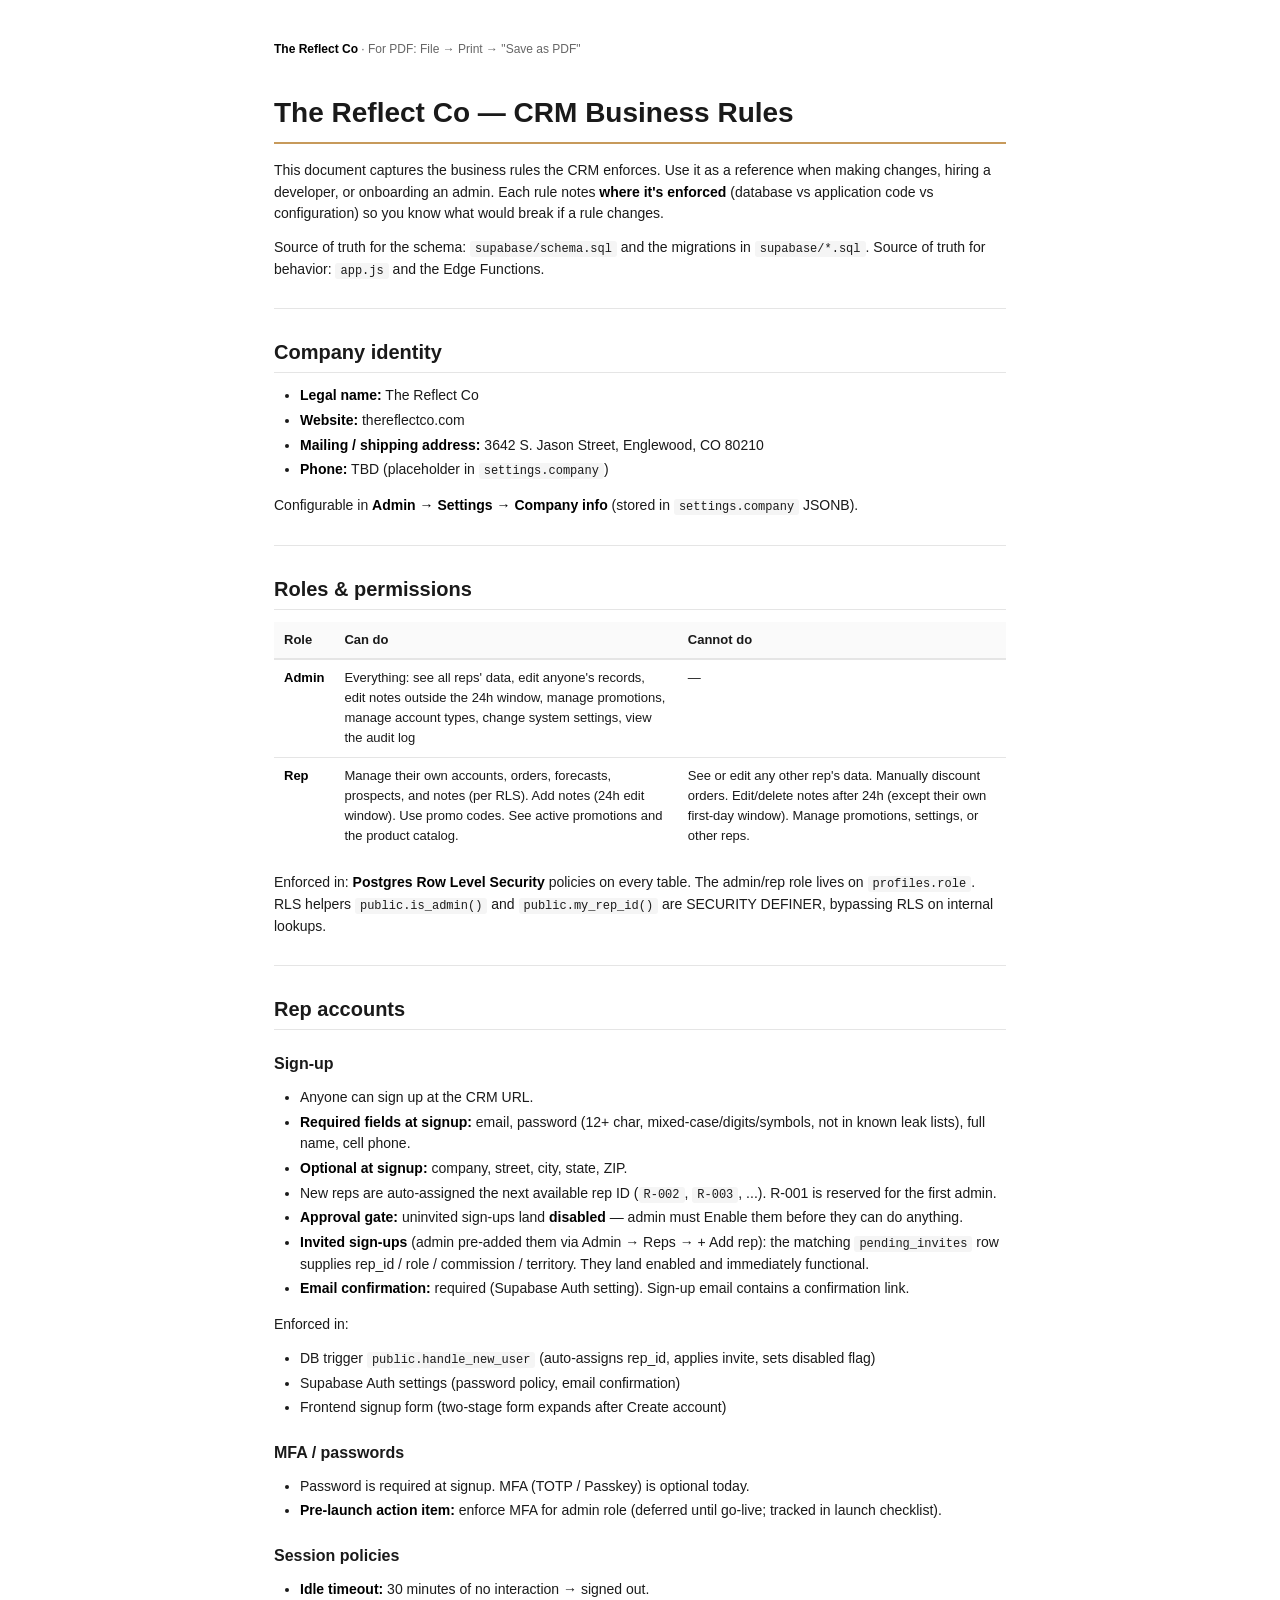
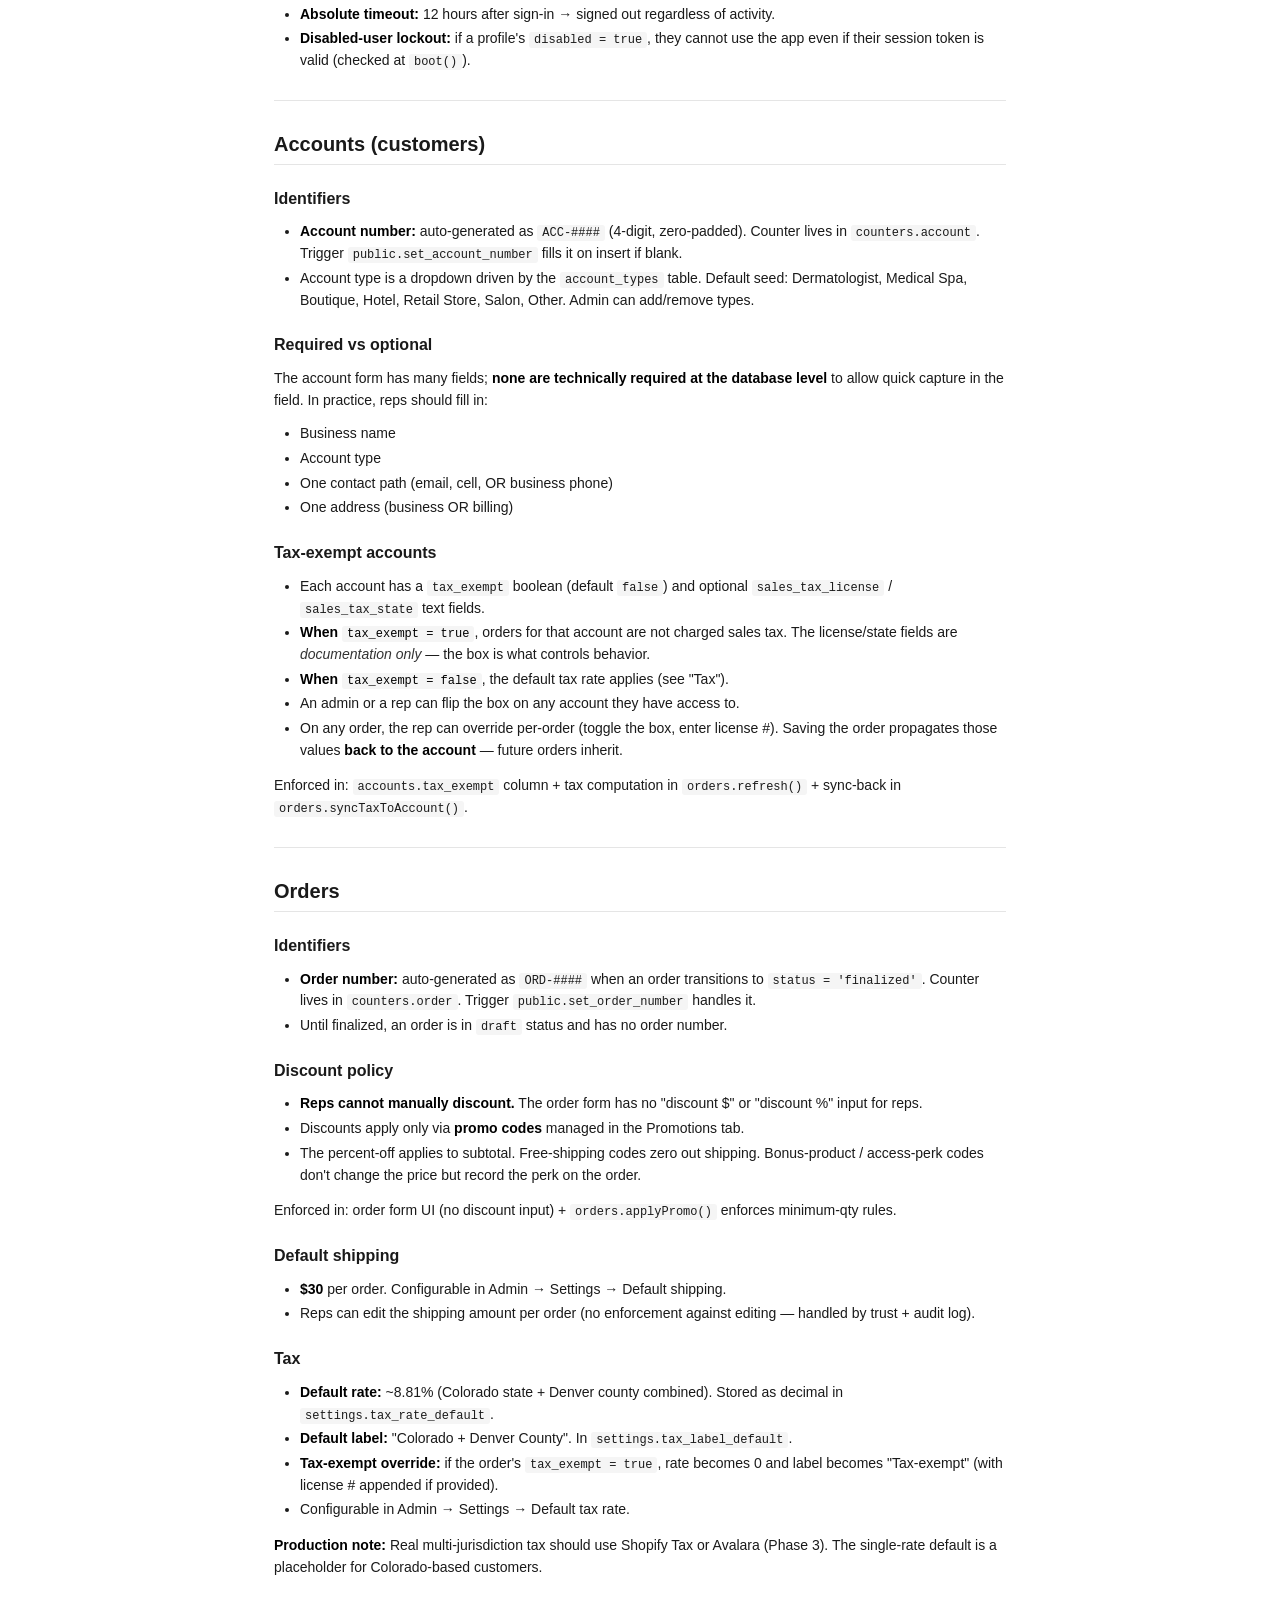
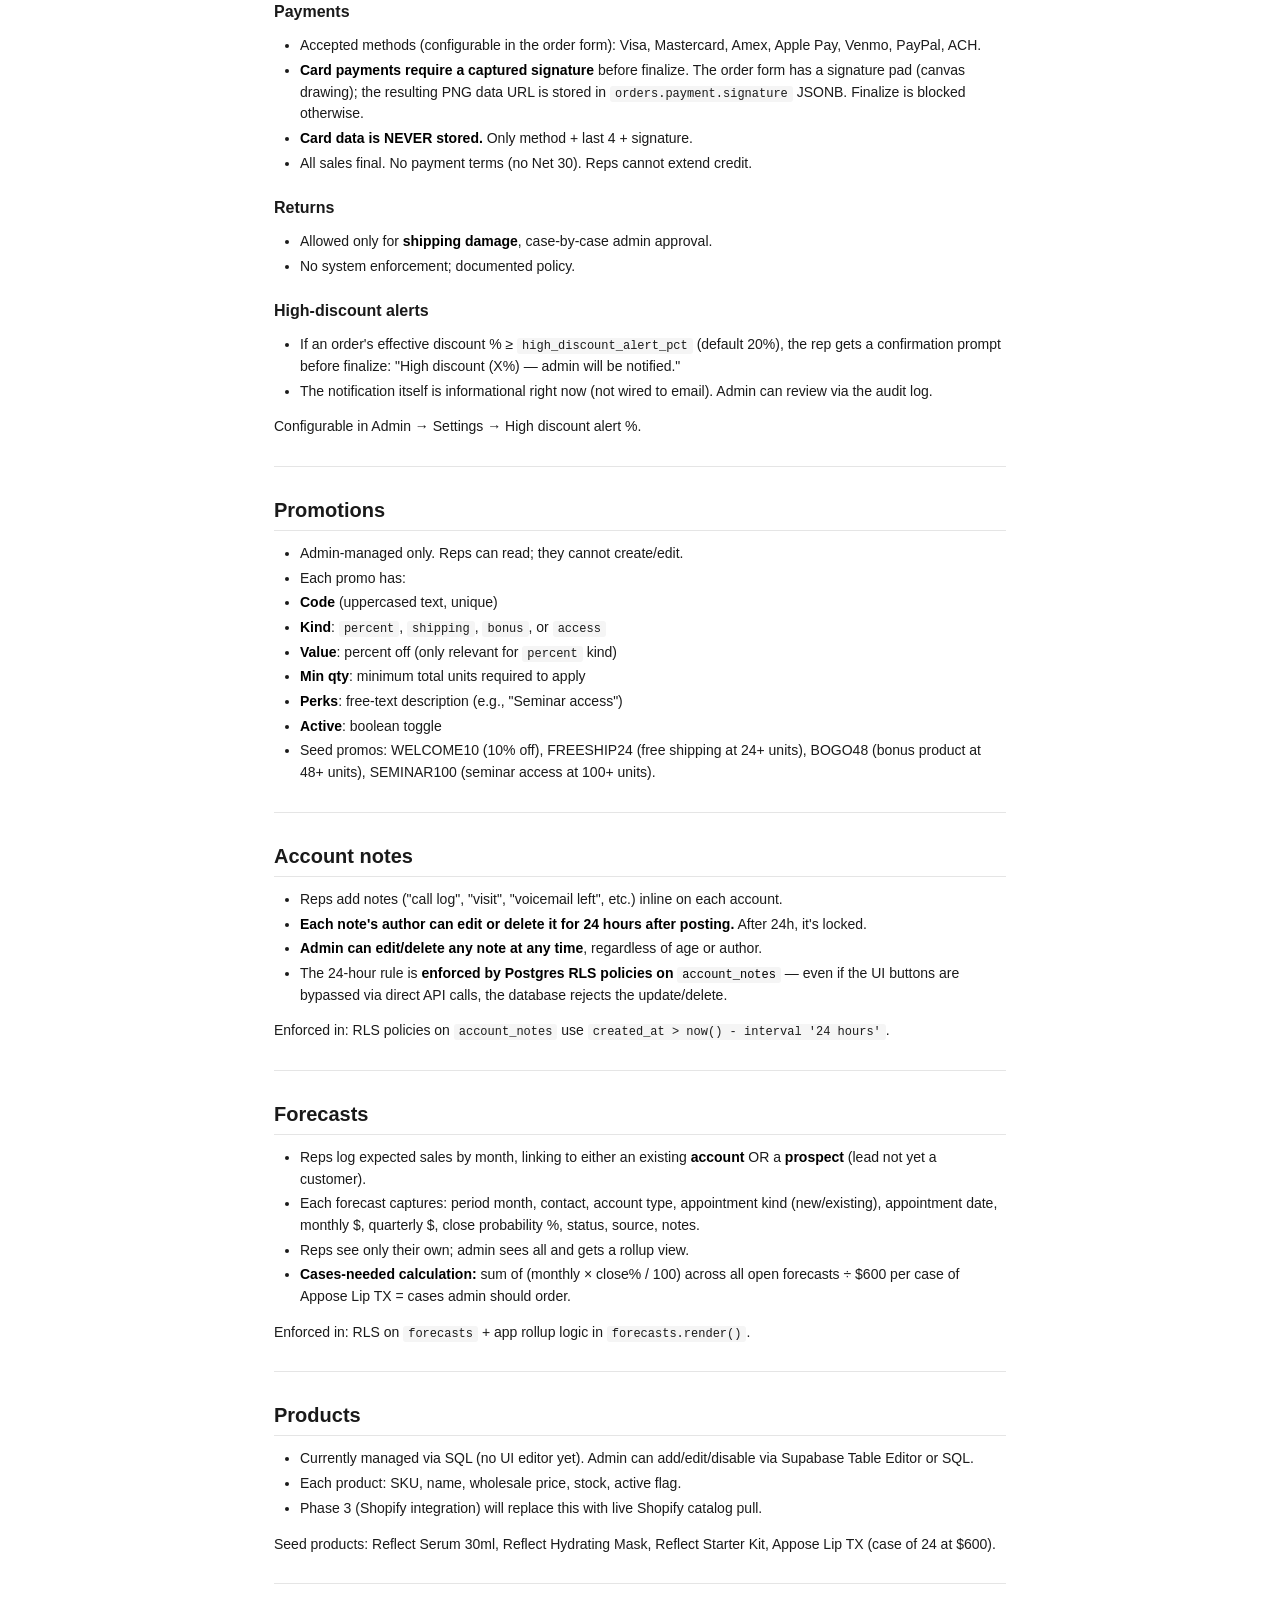
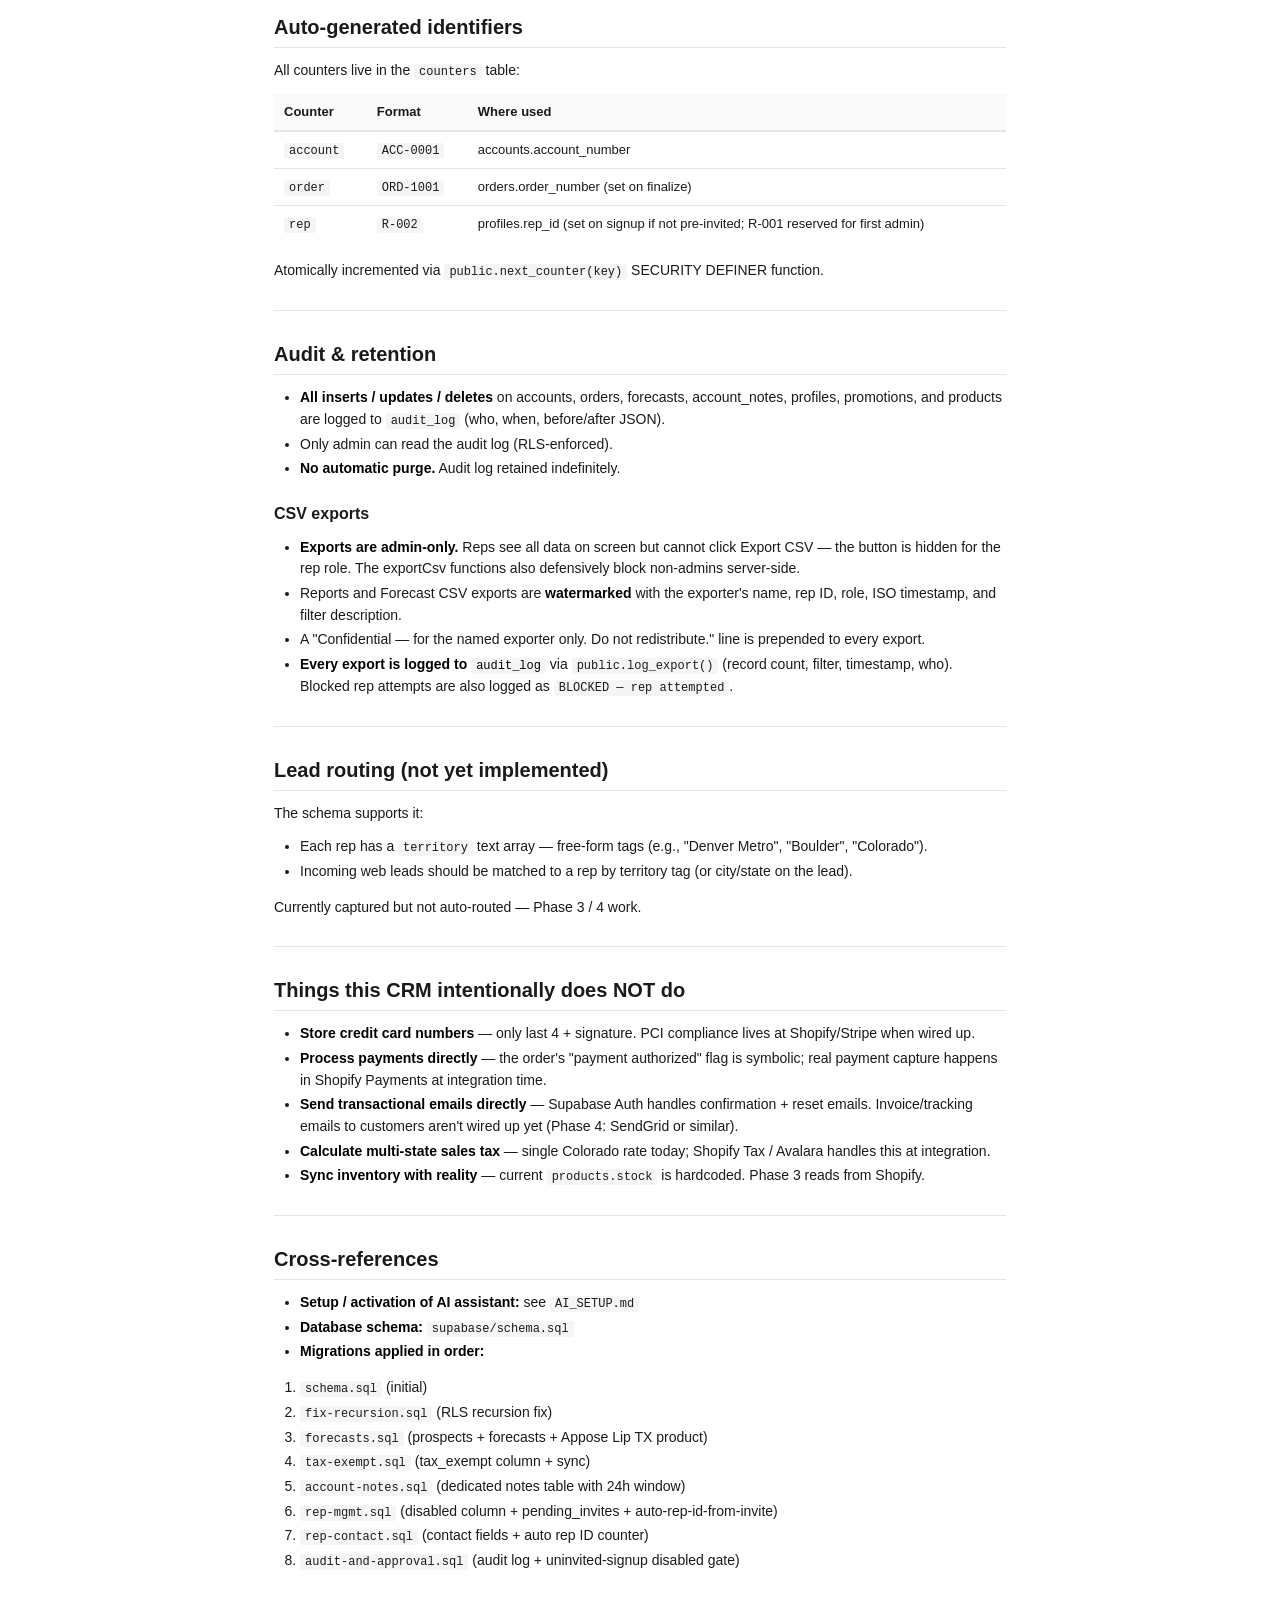
<file: docs/BUSINESS_RULES.html>
<!doctype html>
<html lang="en"><head><meta charset="utf-8"/><title>Business Rules — The Reflect Co</title>
<style>
:root { --fg:#1a1a1a; --muted:#666; --line:#e5e5e5; --accent:#c79a5b; --code-bg:#f5f5f5; }
* { box-sizing: border-box; }
body { font: 14px/1.55 -apple-system, BlinkMacSystemFont, "Segoe UI", Roboto, Helvetica, Arial, sans-serif; color: var(--fg); max-width: 780px; margin: 40px auto; padding: 0 24px; background: white; }
h1 { font-size: 28px; border-bottom: 2px solid var(--accent); padding-bottom: 8px; margin: 32px 0 16px; }
h2 { font-size: 20px; margin: 28px 0 12px; border-bottom: 1px solid var(--line); padding-bottom: 4px; }
h3 { font-size: 16px; margin: 22px 0 10px; }
h4, h5, h6 { font-size: 14px; margin: 18px 0 8px; }
p { margin: 8px 0 12px; }
ul, ol { margin: 8px 0 14px; padding-left: 26px; }
li { margin: 3px 0; }
hr { border: 0; border-top: 1px solid var(--line); margin: 28px 0; }
a { color: #2E75B6; text-decoration: none; }
a:hover { text-decoration: underline; }
code { background: var(--code-bg); padding: 1px 5px; border-radius: 3px; font: 12px/1.4 Menlo, Consolas, monospace; }
pre { background: var(--code-bg); padding: 12px; border-radius: 6px; overflow: auto; }
pre code { background: none; padding: 0; }
table { width: 100%; border-collapse: collapse; margin: 12px 0 18px; font-size: 13px; }
th, td { padding: 8px 10px; text-align: left; border-bottom: 1px solid var(--line); vertical-align: top; }
th { background: #fafafa; border-bottom: 2px solid var(--line); font-weight: 600; }
tr:last-child td { border-bottom: none; }
strong { color: #000; }
em { color: #333; }
@media print {
  body { margin: 0; max-width: none; padding: 16px 28px; font-size: 11px; }
  h1 { page-break-before: auto; break-before: auto; }
  h2, h3 { page-break-after: avoid; break-after: avoid; }
  table, pre { page-break-inside: avoid; break-inside: avoid; }
  a { color: var(--fg); text-decoration: none; }
}
</style>
</head><body>
<div style="font-size:12px;color:#666;margin-bottom:8px"><strong>The Reflect Co</strong> · For PDF: File → Print → "Save as PDF"</div>
<h1 id="the-reflect-co--crm-business-rules">The Reflect Co — CRM Business Rules</h1><p>This document captures the business rules the CRM enforces. Use it as a reference when making changes, hiring a developer, or onboarding an admin. Each rule notes <strong>where it&#x27;s enforced</strong> (database vs application code vs configuration) so you know what would break if a rule changes.</p><p>Source of truth for the schema: <code>supabase/schema.sql</code> and the migrations in <code>supabase/*.sql</code>. Source of truth for behavior: <code>app.js</code> and the Edge Functions.</p><hr/><h2 id="company-identity">Company identity</h2><ul><li><strong>Legal name:</strong> The Reflect Co</li><li><strong>Website:</strong> thereflectco.com</li><li><strong>Mailing / shipping address:</strong> 3642 S. Jason Street, Englewood, CO 80210</li><li><strong>Phone:</strong> TBD (placeholder in <code>settings.company</code>)</li></ul><p>Configurable in <strong>Admin → Settings → Company info</strong> (stored in <code>settings.company</code> JSONB).</p><hr/><h2 id="roles--permissions">Roles &amp; permissions</h2><table><thead><tr><th>Role</th><th>Can do</th><th>Cannot do</th></tr></thead><tbody><tr><td><strong>Admin</strong></td><td>Everything: see all reps&#x27; data, edit anyone&#x27;s records, edit notes outside the 24h window, manage promotions, manage account types, change system settings, view the audit log</td><td>—</td></tr><tr><td><strong>Rep</strong></td><td>Manage their own accounts, orders, forecasts, prospects, and notes (per RLS). Add notes (24h edit window). Use promo codes. See active promotions and the product catalog.</td><td>See or edit any other rep&#x27;s data. Manually discount orders. Edit/delete notes after 24h (except their own first-day window). Manage promotions, settings, or other reps.</td></tr></tbody></table><p>Enforced in: <strong>Postgres Row Level Security</strong> policies on every table. The admin/rep role lives on <code>profiles.role</code>. RLS helpers <code>public.is_admin()</code> and <code>public.my_rep_id()</code> are SECURITY DEFINER, bypassing RLS on internal lookups.</p><hr/><h2 id="rep-accounts">Rep accounts</h2><h3 id="sign-up">Sign-up</h3><ul><li>Anyone can sign up at the CRM URL.</li><li><strong>Required fields at signup:</strong> email, password (12+ char, mixed-case/digits/symbols, not in known leak lists), full name, cell phone.</li><li><strong>Optional at signup:</strong> company, street, city, state, ZIP.</li><li>New reps are auto-assigned the next available rep ID (<code>R-002</code>, <code>R-003</code>, ...). R-001 is reserved for the first admin.</li><li><strong>Approval gate:</strong> uninvited sign-ups land <strong>disabled</strong> — admin must Enable them before they can do anything.</li><li><strong>Invited sign-ups</strong> (admin pre-added them via Admin → Reps → + Add rep): the matching <code>pending_invites</code> row supplies rep_id / role / commission / territory. They land enabled and immediately functional.</li><li><strong>Email confirmation:</strong> required (Supabase Auth setting). Sign-up email contains a confirmation link.</li></ul><p>Enforced in:</p><ul><li>DB trigger <code>public.handle_new_user</code> (auto-assigns rep_id, applies invite, sets disabled flag)</li><li>Supabase Auth settings (password policy, email confirmation)</li><li>Frontend signup form (two-stage form expands after Create account)</li></ul><h3 id="mfa--passwords">MFA / passwords</h3><ul><li>Password is required at signup. MFA (TOTP / Passkey) is optional today.</li><li><strong>Pre-launch action item:</strong> enforce MFA for admin role (deferred until go-live; tracked in launch checklist).</li></ul><h3 id="session-policies">Session policies</h3><ul><li><strong>Idle timeout:</strong> 30 minutes of no interaction → signed out.</li><li><strong>Absolute timeout:</strong> 12 hours after sign-in → signed out regardless of activity.</li><li><strong>Disabled-user lockout:</strong> if a profile&#x27;s <code>disabled = true</code>, they cannot use the app even if their session token is valid (checked at <code>boot()</code>).</li></ul><hr/><h2 id="accounts-customers">Accounts (customers)</h2><h3 id="identifiers">Identifiers</h3><ul><li><strong>Account number:</strong> auto-generated as <code>ACC-####</code> (4-digit, zero-padded). Counter lives in <code>counters.account</code>. Trigger <code>public.set_account_number</code> fills it on insert if blank.</li><li>Account type is a dropdown driven by the <code>account_types</code> table. Default seed: Dermatologist, Medical Spa, Boutique, Hotel, Retail Store, Salon, Other. Admin can add/remove types.</li></ul><h3 id="required-vs-optional">Required vs optional</h3><p>The account form has many fields; <strong>none are technically required at the database level</strong> to allow quick capture in the field. In practice, reps should fill in:</p><ul><li>Business name</li><li>Account type</li><li>One contact path (email, cell, OR business phone)</li><li>One address (business OR billing)</li></ul><h3 id="tax-exempt-accounts">Tax-exempt accounts</h3><ul><li>Each account has a <code>tax_exempt</code> boolean (default <code>false</code>) and optional <code>sales_tax_license</code> / <code>sales_tax_state</code> text fields.</li><li><strong>When <code>tax_exempt = true</code></strong>, orders for that account are not charged sales tax. The license/state fields are <em>documentation only</em> — the box is what controls behavior.</li><li><strong>When <code>tax_exempt = false</code></strong>, the default tax rate applies (see &quot;Tax&quot;).</li><li>An admin or a rep can flip the box on any account they have access to.</li><li>On any order, the rep can override per-order (toggle the box, enter license #). Saving the order propagates those values <strong>back to the account</strong> — future orders inherit.</li></ul><p>Enforced in: <code>accounts.tax_exempt</code> column + tax computation in <code>orders.refresh()</code> + sync-back in <code>orders.syncTaxToAccount()</code>.</p><hr/><h2 id="orders">Orders</h2><h3 id="identifiers">Identifiers</h3><ul><li><strong>Order number:</strong> auto-generated as <code>ORD-####</code> when an order transitions to <code>status = &#x27;finalized&#x27;</code>. Counter lives in <code>counters.order</code>. Trigger <code>public.set_order_number</code> handles it.</li><li>Until finalized, an order is in <code>draft</code> status and has no order number.</li></ul><h3 id="discount-policy">Discount policy</h3><ul><li><strong>Reps cannot manually discount.</strong> The order form has no &quot;discount $&quot; or &quot;discount %&quot; input for reps.</li><li>Discounts apply only via <strong>promo codes</strong> managed in the Promotions tab.</li><li>The percent-off applies to subtotal. Free-shipping codes zero out shipping. Bonus-product / access-perk codes don&#x27;t change the price but record the perk on the order.</li></ul><p>Enforced in: order form UI (no discount input) + <code>orders.applyPromo()</code> enforces minimum-qty rules.</p><h3 id="default-shipping">Default shipping</h3><ul><li><strong>$30</strong> per order. Configurable in Admin → Settings → Default shipping.</li><li>Reps can edit the shipping amount per order (no enforcement against editing — handled by trust + audit log).</li></ul><h3 id="tax">Tax</h3><ul><li><strong>Default rate:</strong> ~8.81% (Colorado state + Denver county combined). Stored as decimal in <code>settings.tax_rate_default</code>.</li><li><strong>Default label:</strong> &quot;Colorado + Denver County&quot;. In <code>settings.tax_label_default</code>.</li><li><strong>Tax-exempt override:</strong> if the order&#x27;s <code>tax_exempt = true</code>, rate becomes 0 and label becomes &quot;Tax-exempt&quot; (with license # appended if provided).</li><li>Configurable in Admin → Settings → Default tax rate.</li></ul><p><strong>Production note:</strong> Real multi-jurisdiction tax should use Shopify Tax or Avalara (Phase 3). The single-rate default is a placeholder for Colorado-based customers.</p><h3 id="payments">Payments</h3><ul><li>Accepted methods (configurable in the order form): Visa, Mastercard, Amex, Apple Pay, Venmo, PayPal, ACH.</li><li><strong>Card payments require a captured signature</strong> before finalize. The order form has a signature pad (canvas drawing); the resulting PNG data URL is stored in <code>orders.payment.signature</code> JSONB. Finalize is blocked otherwise.</li><li><strong>Card data is NEVER stored.</strong> Only method + last 4 + signature.</li><li>All sales final. No payment terms (no Net 30). Reps cannot extend credit.</li></ul><h3 id="returns">Returns</h3><ul><li>Allowed only for <strong>shipping damage</strong>, case-by-case admin approval.</li><li>No system enforcement; documented policy.</li></ul><h3 id="high-discount-alerts">High-discount alerts</h3><ul><li>If an order&#x27;s effective discount % ≥ <code>high_discount_alert_pct</code> (default 20%), the rep gets a confirmation prompt before finalize: &quot;High discount (X%) — admin will be notified.&quot;</li><li>The notification itself is informational right now (not wired to email). Admin can review via the audit log.</li></ul><p>Configurable in Admin → Settings → High discount alert %.</p><hr/><h2 id="promotions">Promotions</h2><ul><li>Admin-managed only. Reps can read; they cannot create/edit.</li><li>Each promo has:</li><li><strong>Code</strong> (uppercased text, unique)</li><li><strong>Kind</strong>: <code>percent</code>, <code>shipping</code>, <code>bonus</code>, or <code>access</code></li><li><strong>Value</strong>: percent off (only relevant for <code>percent</code> kind)</li><li><strong>Min qty</strong>: minimum total units required to apply</li><li><strong>Perks</strong>: free-text description (e.g., &quot;Seminar access&quot;)</li><li><strong>Active</strong>: boolean toggle</li><li>Seed promos: WELCOME10 (10% off), FREESHIP24 (free shipping at 24+ units), BOGO48 (bonus product at 48+ units), SEMINAR100 (seminar access at 100+ units).</li></ul><hr/><h2 id="account-notes">Account notes</h2><ul><li>Reps add notes (&quot;call log&quot;, &quot;visit&quot;, &quot;voicemail left&quot;, etc.) inline on each account.</li><li><strong>Each note&#x27;s author can edit or delete it for 24 hours after posting.</strong> After 24h, it&#x27;s locked.</li><li><strong>Admin can edit/delete any note at any time</strong>, regardless of age or author.</li><li>The 24-hour rule is <strong>enforced by Postgres RLS policies on <code>account_notes</code></strong> — even if the UI buttons are bypassed via direct API calls, the database rejects the update/delete.</li></ul><p>Enforced in: RLS policies on <code>account_notes</code> use <code>created_at &gt; now() - interval &#x27;24 hours&#x27;</code>.</p><hr/><h2 id="forecasts">Forecasts</h2><ul><li>Reps log expected sales by month, linking to either an existing <strong>account</strong> OR a <strong>prospect</strong> (lead not yet a customer).</li><li>Each forecast captures: period month, contact, account type, appointment kind (new/existing), appointment date, monthly $, quarterly $, close probability %, status, source, notes.</li><li>Reps see only their own; admin sees all and gets a rollup view.</li><li><strong>Cases-needed calculation:</strong> sum of (monthly × close% / 100) across all open forecasts ÷ $600 per case of Appose Lip TX = cases admin should order.</li></ul><p>Enforced in: RLS on <code>forecasts</code> + app rollup logic in <code>forecasts.render()</code>.</p><hr/><h2 id="products">Products</h2><ul><li>Currently managed via SQL (no UI editor yet). Admin can add/edit/disable via Supabase Table Editor or SQL.</li><li>Each product: SKU, name, wholesale price, stock, active flag.</li><li>Phase 3 (Shopify integration) will replace this with live Shopify catalog pull.</li></ul><p>Seed products: Reflect Serum 30ml, Reflect Hydrating Mask, Reflect Starter Kit, Appose Lip TX (case of 24 at $600).</p><hr/><h2 id="auto-generated-identifiers">Auto-generated identifiers</h2><p>All counters live in the <code>counters</code> table:</p><table><thead><tr><th>Counter</th><th>Format</th><th>Where used</th></tr></thead><tbody><tr><td><code>account</code></td><td><code>ACC-0001</code></td><td>accounts.account_number</td></tr><tr><td><code>order</code></td><td><code>ORD-1001</code></td><td>orders.order_number (set on finalize)</td></tr><tr><td><code>rep</code></td><td><code>R-002</code></td><td>profiles.rep_id (set on signup if not pre-invited; R-001 reserved for first admin)</td></tr></tbody></table><p>Atomically incremented via <code>public.next_counter(key)</code> SECURITY DEFINER function.</p><hr/><h2 id="audit--retention">Audit &amp; retention</h2><ul><li><strong>All inserts / updates / deletes</strong> on accounts, orders, forecasts, account_notes, profiles, promotions, and products are logged to <code>audit_log</code> (who, when, before/after JSON).</li><li>Only admin can read the audit log (RLS-enforced).</li><li><strong>No automatic purge.</strong> Audit log retained indefinitely.</li></ul><h3 id="csv-exports">CSV exports</h3><ul><li><strong>Exports are admin-only.</strong> Reps see all data on screen but cannot click Export CSV — the button is hidden for the rep role. The exportCsv functions also defensively block non-admins server-side.</li><li>Reports and Forecast CSV exports are <strong>watermarked</strong> with the exporter&#x27;s name, rep ID, role, ISO timestamp, and filter description.</li><li>A &quot;Confidential — for the named exporter only. Do not redistribute.&quot; line is prepended to every export.</li><li><strong>Every export is logged to <code>audit_log</code></strong> via <code>public.log_export()</code> (record count, filter, timestamp, who). Blocked rep attempts are also logged as <code>BLOCKED — rep attempted</code>.</li></ul><hr/><h2 id="lead-routing-not-yet-implemented">Lead routing (not yet implemented)</h2><p>The schema supports it:</p><ul><li>Each rep has a <code>territory</code> text array — free-form tags (e.g., &quot;Denver Metro&quot;, &quot;Boulder&quot;, &quot;Colorado&quot;).</li><li>Incoming web leads should be matched to a rep by territory tag (or city/state on the lead).</li></ul><p>Currently captured but not auto-routed — Phase 3 / 4 work.</p><hr/><h2 id="things-this-crm-intentionally-does-not-do">Things this CRM intentionally does NOT do</h2><ul><li><strong>Store credit card numbers</strong> — only last 4 + signature. PCI compliance lives at Shopify/Stripe when wired up.</li><li><strong>Process payments directly</strong> — the order&#x27;s &quot;payment authorized&quot; flag is symbolic; real payment capture happens in Shopify Payments at integration time.</li><li><strong>Send transactional emails directly</strong> — Supabase Auth handles confirmation + reset emails. Invoice/tracking emails to customers aren&#x27;t wired up yet (Phase 4: SendGrid or similar).</li><li><strong>Calculate multi-state sales tax</strong> — single Colorado rate today; Shopify Tax / Avalara handles this at integration.</li><li><strong>Sync inventory with reality</strong> — current <code>products.stock</code> is hardcoded. Phase 3 reads from Shopify.</li></ul><hr/><h2 id="cross-references">Cross-references</h2><ul><li><strong>Setup / activation of AI assistant:</strong> see <code>AI_SETUP.md</code></li><li><strong>Database schema:</strong> <code>supabase/schema.sql</code></li><li><strong>Migrations applied in order:</strong></li></ul><ol><li><code>schema.sql</code> (initial)</li><li><code>fix-recursion.sql</code> (RLS recursion fix)</li><li><code>forecasts.sql</code> (prospects + forecasts + Appose Lip TX product)</li><li><code>tax-exempt.sql</code> (tax_exempt column + sync)</li><li><code>account-notes.sql</code> (dedicated notes table with 24h window)</li><li><code>rep-mgmt.sql</code> (disabled column + pending_invites + auto-rep-id-from-invite)</li><li><code>rep-contact.sql</code> (contact fields + auto rep ID counter)</li><li><code>audit-and-approval.sql</code> (audit log + uninvited-signup disabled gate)</li></ol>
</body></html>
</file>
